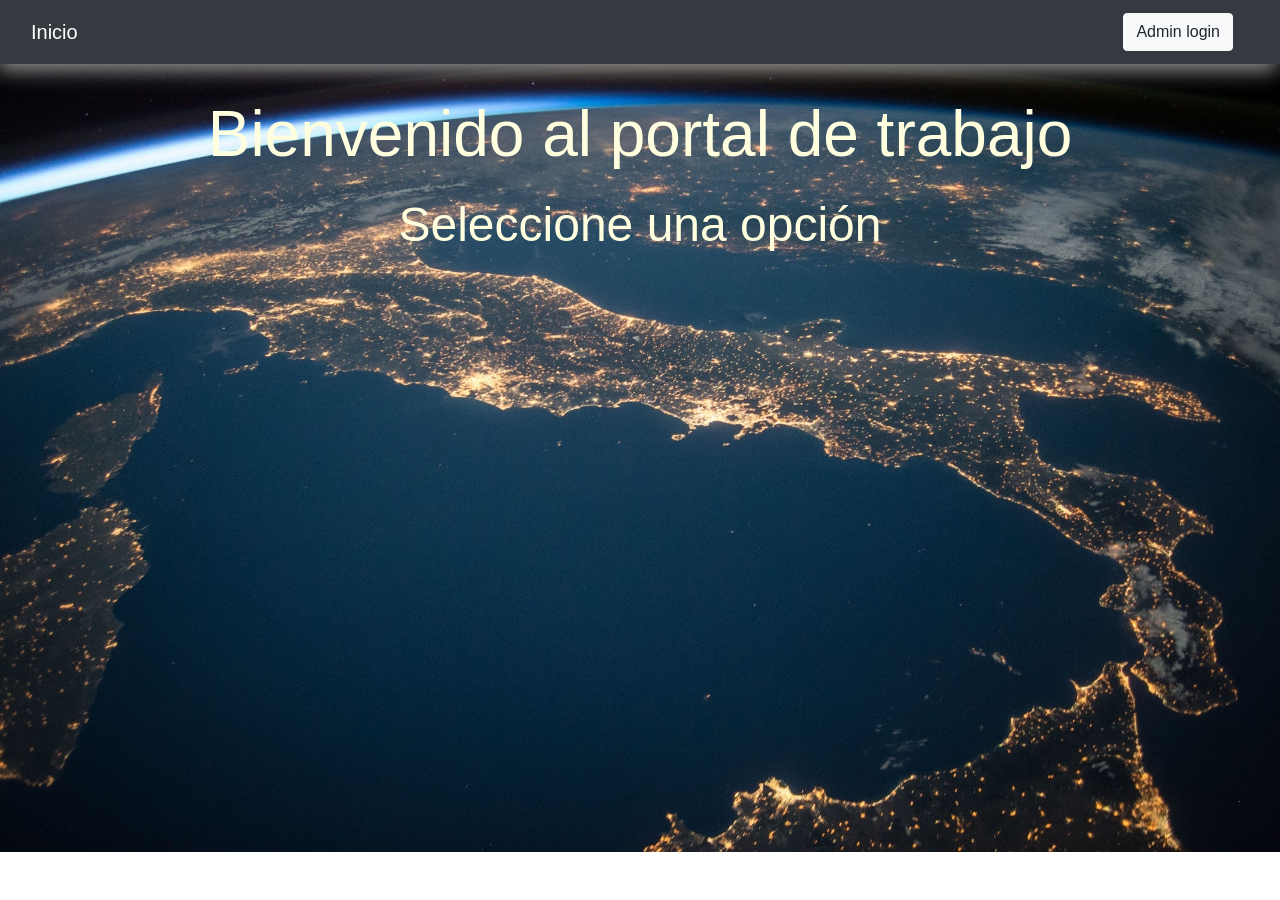
<file: index.html>
<!DOCTYPE html>
<html lang="en">
<head>
    <meta charset="UTF-8">
    <meta http-equiv="X-UA-Compatible" content="IE=edge">
    <meta name="viewport" content="width=device-width, initial-scale=1.0">
    <title>Bolsa de trabajo</title>
    <link rel="stylesheet" href="https://cdn.jsdelivr.net/npm/bootstrap@4.6.0/dist/css/bootstrap.min.css" integrity="sha384-B0vP5xmATw1+K9KRQjQERJvTumQW0nPEzvF6L/Z6nronJ3oUOFUFpCjEUQouq2+l" crossorigin="anonymous">
    <link rel="stylesheet" href="css/styles.css">
    
</head>
<body class="index">

    <nav class="navbar navbar-dark bg-dark">
        <div class="container-fluid">
            <a class="navbar-brand navbar-a" href="#index.html">Inicio</a>
            <a class="navbar-brand ml-auto" href="php/admin/loginAdmin.php"><button class="btn btn-light">Admin login</button></a>
        </div>
      </nav>


    <h1 class="text-center h1-index aniview" data-av-animation="slideInRight">Bienvenido al portal de trabajo</h1>
    <p class="text-center mt-3 p-index">Seleccione una opción</p>
    
    <section class="choose">
        <a href="alumnos.html" class="a-index"><button class="btn btn-dark btn-lg index-button">Inscripción de alumnos</button></a>
        <a href="empresas.html" class="a-index"><button class="btn btn-dark btn-lg index-button">Inscripción de empresas</button></a>
    </section>
    
    <section class="choose">
        <a href="listaAlumnos.html" class="a-index"><button class="btn btn-dark btn-lg index-button">Listado de alumnos</button></a>
        <a href="empresas.html" class="a-index"><button class="btn btn-dark btn-lg index-button">Listado de empresas</button></a>
    </section>
    

    <script src="https://code.jquery.com/jquery-3.6.0.js"integrity="sha256-H+K7U5CnXl1h5ywQfKtSj8PCmoN9aaq30gDh27Xc0jk="crossorigin="anonymous"></script>
    <script src="https://cdn.jsdelivr.net/npm/bootstrap@4.6.0/dist/js/bootstrap.bundle.min.js" integrity="sha384-Piv4xVNRyMGpqkS2by6br4gNJ7DXjqk09RmUpJ8jgGtD7zP9yug3goQfGII0yAns" crossorigin="anonymous"></script>
    <script src="js/funcionesIndex.js"></script>
</body>

</html>
</file>
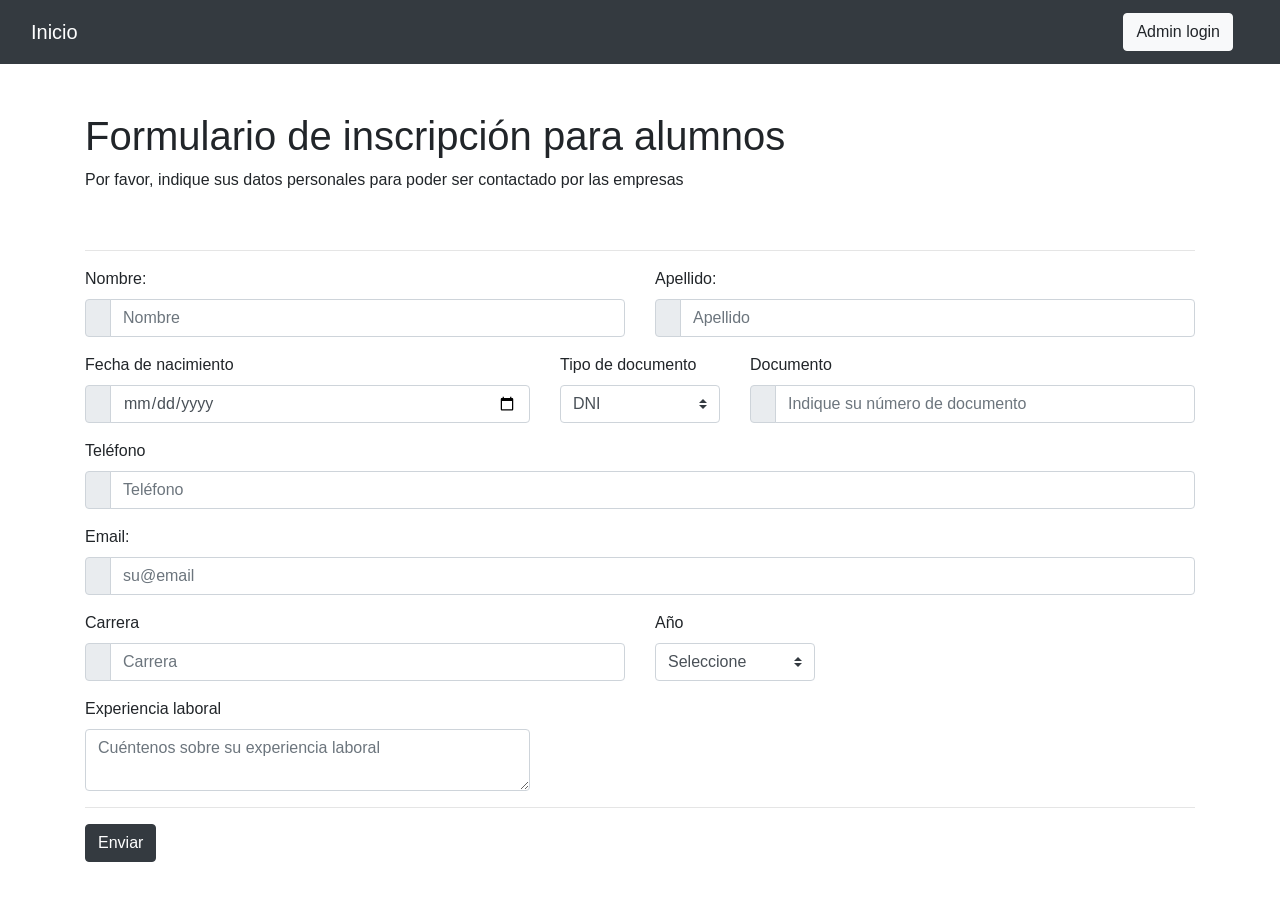
<file: alumnos.html>
<!DOCTYPE html>
<html lang="en">
<head>
    <meta charset="UTF-8">
    <meta http-equiv="X-UA-Compatible" content="IE=edge">
    <meta name="viewport" content="width=device-width, initial-scale=1.0">
    <title>Bolsa de trabajo - Dejar datos</title>
    <link rel="stylesheet" href="https://cdn.jsdelivr.net/npm/bootstrap@4.6.0/dist/css/bootstrap.min.css" integrity="sha384-B0vP5xmATw1+K9KRQjQERJvTumQW0nPEzvF6L/Z6nronJ3oUOFUFpCjEUQouq2+l" crossorigin="anonymous">
</head>
<body>


    <nav class="navbar navbar-dark bg-dark">
        <div class="container-fluid">
            <a class="navbar-brand navbar-a" href="index.html">Inicio</a>
            <a class="navbar-brand ml-auto" href="php/admin/loginAdmin.php"><button class="btn btn-light">Admin login</button></a>
        </div>
      </nav>
    
    <div class="container mt-5">
        <h1>Formulario de inscripción para alumnos</h1>
        <p>Por favor, indique sus datos personales para poder ser contactado por las empresas</p>
        <div class="alert" id="messages"></div>
       <form id="alumn-form">
        <hr />
            <div class="row">
                <div class="col-6">
                    <div class="form-group">
                        <label for="name">Nombre:</label>
                        <div class="input-group">
                            <div class="input-group-prepend">
                              <div class="input-group-text"><i class="fas fa-user"></i></div>
                            </div>
                            <input type="text" class="form-control" placeholder="Nombre" id="alumn-name" name="alumn-name" required />               
                        </div>
                    </div>
                </div>
                <div class="col-6">
                    <div class="form-group">
                        <label for="surname">Apellido:</label>
                        <div class="input-group">
                            <div class="input-group-prepend">
                              <div class="input-group-text"><i class="fas fa-user"></i></div>
                            </div>
                            <input type="text" class="form-control" placeholder="Apellido" id="alumn-surname" name="alumn-surname" required />               
                        </div>
                    </div>
                </div>   
            </div>
            
            <div class="row">
                <div class="col-5">
                    <div class="form-group">
                        <label for="alumn-born">Fecha de nacimiento</label>
                        <div class="input-group">
                            <div class="input-group-prepend">
                              <div class="input-group-text"><i class="fas fa-user"></i></div>
                            </div>
                            <input type="date" class="form-control" placeholder="Nombre" id="alumn-born" name="alumn-born" required />               
                        </div>
                    </div>
                </div>
                <div class="col-2">
                    <label for="document-type">Tipo de documento</label>
                    <select class="custom-select" id="doc-type" name="docu-type" required>
                        <option selected>DNI</option>
                        <option>Pasaporte</option>
                        <option>Carnet de extranjería</option>
                    </select> 
                </div>
                <div class="col-5">
                    <div class="form-group">
                        <label for="doc-number">Documento</label>
                        <div class="input-group">
                            <div class="input-group-prepend">
                              <div class="input-group-text"><i class="fas fa-mobile-alt"></i></div>
                            </div>
                            <input type="number" class="form-control" id="doc-number" name="doc-number" placeholder="Indique su número de documento" required />               
                        </div>
                    </div>
                </div>
            </div>
            <div class="form-group">
                <label for="phone">Teléfono</label>
                <div class="input-group">
                    <div class="input-group-prepend">
                      <div class="input-group-text"><i class="fas fa-mobile-alt"></i></div>
                    </div>
                    <input type="text" class="form-control" id="alumn-phone" name="alumn-phone" placeholder="Teléfono" required />               
                </div>
            </div>
            <div class="form-group">
                <label for="alumn-email">Email:</label>
                <div class="input-group">
                    <div class="input-group-prepend">
                      <div class="input-group-text"><i class="fas fa-envelope"></i></div>
                    </div>
                    <input type="email" class="form-control" id="alumn-email" name="alumn-email" placeholder="su@email" required />               
                </div>
            </div>
            <!-- carrera -->
            <div class="form-group">
                <div class="row">
                    <div class="col-6">
                        <label for="alumn-career">Carrera</label>
                        <div class="input-group">
                            <div class="input-group-prepend">
                              <div class="input-group-text"><i class="fas fa-user"></i></div>
                            </div>
                            <input type="text" class="form-control" placeholder="Carrera" id="alumn-career" name="alumn-career" required />   
                            </div>
                        </div>
                    <div class="col-2">
                        <label for="career-year">Año</label>
                        <select class="custom-select" id="career-year" name="career-year" required>
                            <option selected disabled value="">Seleccione</option>
                            <option>1</option>
                            <option>2</option>
                            <option>3</option>
                            <option>4</option>
                            <option>5</option>
                            <option>6</option>   
                        </select>       
                    </div>
                    </div>
            </div>       
            <!-- experiencia -->
            <div class="form-group">
                <div class="row">
                    <div class="col-5">
                        <label for="alumn-work-exp">Experiencia laboral</label>
                        <textarea placeholder="Cuéntenos sobre su experiencia laboral" id="alumn-work-exp" name="alumn-work-exp" class="form-control" required></textarea>
                    </div>
                </div>
            </div>
    
            <hr />
            <!-- submit -->
            <button type="submit" id="send" name="send" class="btn btn-dark">Enviar</button>
            <div id="respuesta">

            </div>
        </form>
    </div>



<script src="https://code.jquery.com/jquery-3.6.0.js"
integrity="sha256-H+K7U5CnXl1h5ywQfKtSj8PCmoN9aaq30gDh27Xc0jk="
crossorigin="anonymous"></script>
<script src="https://cdn.jsdelivr.net/npm/bootstrap@4.6.0/dist/js/bootstrap.bundle.min.js" integrity="sha384-Piv4xVNRyMGpqkS2by6br4gNJ7DXjqk09RmUpJ8jgGtD7zP9yug3goQfGII0yAns" crossorigin="anonymous"></script>
<script src="js/registrarAlumnos.js"></script>
</body>
</html>
</file>
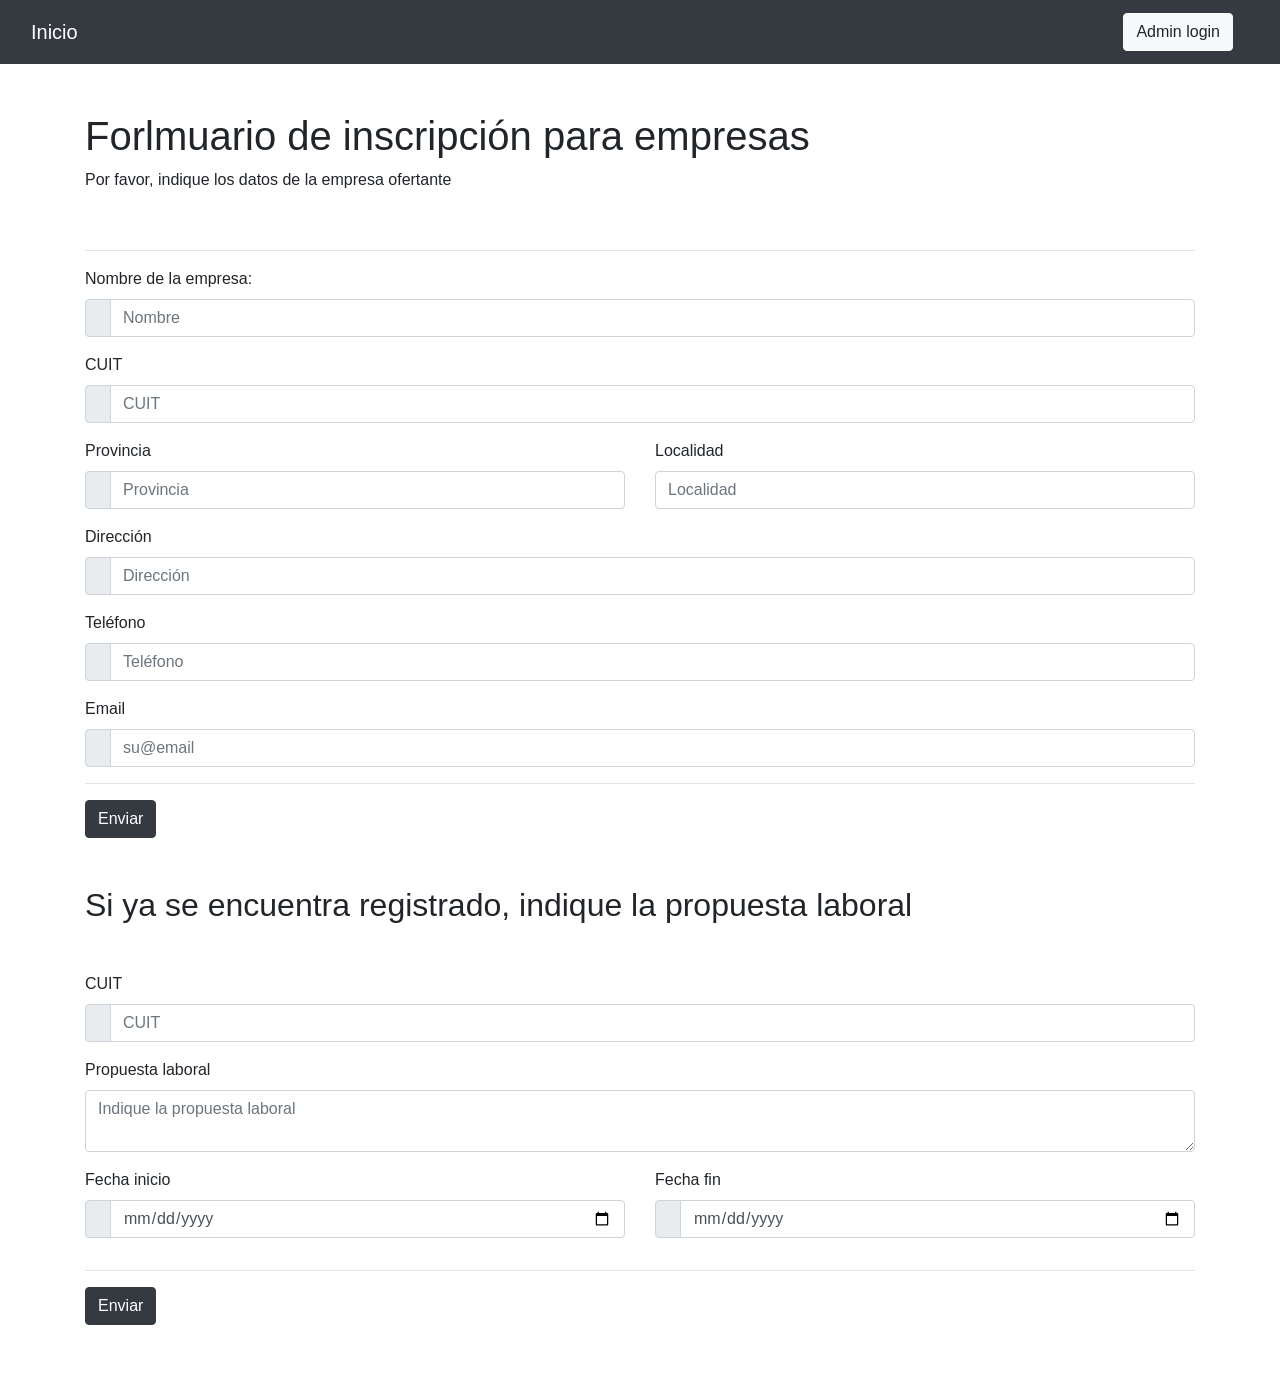
<file: empresas.html>
<!DOCTYPE html>
<html lang="en">
<head>
    <meta charset="UTF-8">
    <meta http-equiv="X-UA-Compatible" content="IE=edge">
    <meta name="viewport" content="width=device-width, initial-scale=1.0">
    <title>Bolsa de trabajo - Dejar datos</title>
    <link rel="stylesheet" href="https://cdn.jsdelivr.net/npm/bootstrap@4.6.0/dist/css/bootstrap.min.css" integrity="sha384-B0vP5xmATw1+K9KRQjQERJvTumQW0nPEzvF6L/Z6nronJ3oUOFUFpCjEUQouq2+l" crossorigin="anonymous">
</head>
<body>

    <nav class="navbar navbar-dark bg-dark">
        <div class="container-fluid">
            <a class="navbar-brand navbar-a" href="index.html">Inicio</a>
            <a class="navbar-brand ml-auto" href="php/admin/loginAdmin.php"><button class="btn btn-light">Admin login</button></a>
        </div>
      </nav>


    <div class="container mt-5">
        <h1>Forlmuario de inscripción para empresas</h1>
        <p>Por favor, indique los datos de la empresa ofertante</p>
        <div class="alert" id="messages"></div>
        <form id="comp-form">   
        <hr />
            <div class="form-group">
                <label for="comp-name">Nombre de la empresa:</label>
                <div class="input-group">
                    <div class="input-group-prepend">
                      <div class="input-group-text"><i class="fas fa-user"></i></div>
                    </div>
                    <input type="text" class="form-control" placeholder="Nombre" id="comp-name" name="comp-name" required />               
                </div>
            </div>
            <div class="form-group">
                <label for="cuit">CUIT</label>
                <div class="input-group">
                    <div class="input-group-prepend">
                      <div class="input-group-text"><i class="fas fa-user"></i></div>
                    </div>
                    <input type="number" class="form-control" placeholder="CUIT" id="cuit" name="cuit" required />               
                </div>
            </div>
            <div class="form-group">
                <div class="row">
                    <div class="col-6">
                        <label for="province">Provincia</label>
                        <div class="input-group">
                            <div class="input-group-prepend">
                              <div class="input-group-text"><i class="fas fa-user"></i></div>
                            </div>
                            <input type="text" class="form-control" placeholder="Provincia" id="province" name="province" required />   
                            </div>
                        </div>
                    <div class="col-6">
                        <label for="district">Localidad</label>
                        <input type="text" class="form-control" placeholder="Localidad" id="district" name="district" required />   
                              
                    </div>
                </div>
            </div>       
            <div class="form-group">
                <label for="address">Dirección</label>
                <div class="input-group">
                    <div class="input-group-prepend">
                      <div class="input-group-text"><i class="fas fa-envelope"></i></div>
                    </div>
                    <input type="text" class="form-control" id="address" name="address" placeholder="Dirección" required />               
                </div>
            </div>
            <div class="form-group">
                <label for="phone">Teléfono</label>
                <div class="input-group">
                    <div class="input-group-prepend">
                      <div class="input-group-text"><i class="fas fa-mobile-alt"></i></div>
                    </div>
                    <input type="text" class="form-control" id="phone" name="phone" placeholder="Teléfono" required />               
                </div>
            </div> 
            <div class="form-group">
                <label for=>Email</label>
                <div class="input-group">
                    <div class="input-group-prepend">
                      <div class="input-group-text"><i class="fas fa-envelope"></i></div>
                    </div>
                    <input type="email" class="form-control" id="mail" name="mail" placeholder="su@email" required />               
                </div>
            </div>
            <hr />
            <button type="submit" id="send-comp" name="send" class="btn btn-dark">Enviar</button>
        </form>
        <div id="respuesta"></div>
        
        <div class="my-5">
            <h2>Si ya se encuentra registrado, indique la propuesta laboral</h2>
            <form id="oferta" class="my-5">
                <div class="form-group">
                    <label for="prop-cuit">CUIT</label>
                    <div class="input-group">
                        <div class="input-group-prepend">
                        <div class="input-group-text"><i class="fas fa-user"></i></div>
                        </div>
                        <input type="number" class="form-control" placeholder="CUIT" id="prop-cuit" name="prop-cuit" required />               
                    </div>
                </div>
                    <div class="form-group">
                        <label for="subject">Propuesta laboral</label>
                        <textarea placeholder="Indique la propuesta laboral" id="subject" name="subject" class="form-control" required></textarea>
                    </div>
                    <div class="form-group">
                        <div class="row">
                            <div class="col-6">
                                <label for="date-st">Fecha inicio</label>
                                    <div class="input-group">
                                        <div class="input-group-prepend">
                                        <div class="input-group-text"><i class="fas fa-user"></i></div>
                                        </div>
                                        <input type="date" class="form-control" placeholder="Nombre" id="date-st" name="date-st" required />               
                                    </div>
                            </div>
                            <div class="col-6">
                                <div class="form-group">
                                    <label for="date-fin">Fecha fin</label>
                                    <div class="input-group">
                                        <div class="input-group-prepend">
                                        <div class="input-group-text"><i class="fas fa-user"></i></div>
                                        </div>
                                        <input type="date" class="form-control" placeholder="Nombre" id="date-fin" name="date-fin" required />               
                                    </div>
                                </div>
                            </div>
                        </div>
                    </div>
        
                    <hr />
                    <button type="submit" id="send" name="send" class="btn btn-dark">Enviar</button>
                </form>
                <div id="respuesta-propuesta"></div>
               </div> 

        </div>
</div>

<script src="https://code.jquery.com/jquery-3.6.0.js"integrity="sha256-H+K7U5CnXl1h5ywQfKtSj8PCmoN9aaq30gDh27Xc0jk="crossorigin="anonymous"></script>
<script src="https://cdn.jsdelivr.net/npm/bootstrap@4.6.0/dist/js/bootstrap.bundle.min.js" integrity="sha384-Piv4xVNRyMGpqkS2by6br4gNJ7DXjqk09RmUpJ8jgGtD7zP9yug3goQfGII0yAns" crossorigin="anonymous"></script>
<script src="js/registrarEmpresas-Propuestas.js"></script>
</body>
</html>
</file>
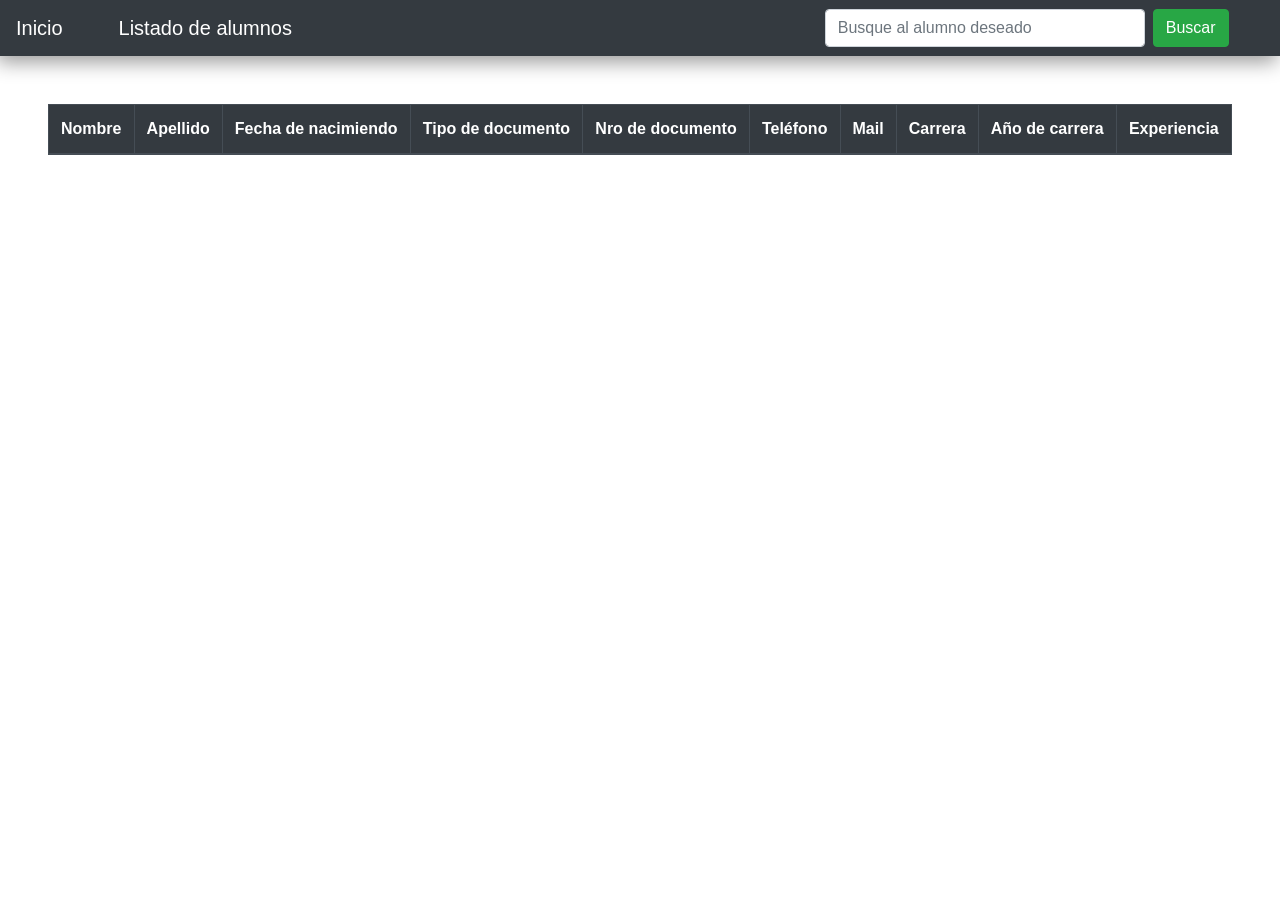
<file: listaAlumnos.html>
<!DOCTYPE html>
<html lang="en">
<head>
    <meta charset="UTF-8">
    <meta http-equiv="X-UA-Compatible" content="IE=edge">
    <meta name="viewport" content="width=device-width, initial-scale=1.0">
    <title>Lista alumnos</title>
    <link rel="stylesheet" href="https://cdn.jsdelivr.net/npm/bootstrap@4.6.0/dist/css/bootstrap.min.css" integrity="sha384-B0vP5xmATw1+K9KRQjQERJvTumQW0nPEzvF6L/Z6nronJ3oUOFUFpCjEUQouq2+l" crossorigin="anonymous">
    <link rel="stylesheet" href="css/styles.css">
</head>
<body>

    
    <nav class="navbar navbar-expand-lg navbar-dark bg-dark">
        <a class="navbar-brand mr-auto" href="index.html">Inicio</a>
        <div class="container">
            
            <h4 class="navbar-brand lista-alumnos-h4">Listado de alumnos</h4>
            <ul class="navbar-nav ml-auto ul-form">
                <form class="form-inline my-2 my-lg-0">
                    <input type="search" id="search" class="form-control mr-sm-2" placeholder="Busque al alumno deseado">
                    <button class="btn btn-success my-2 my-sm-0" type="submit">
                        Buscar
                    </button>
                </form>
            </ul> 
        </div>
    </nav>


    <div class="m-5">
        <table class="table table-bordered table-lg table-responsive-lg">
            <thead class="thead-dark">
                <tr>
                    <th>Nombre</th>
                    <th>Apellido</th>
                    <th>Fecha de nacimiendo</th>
                    <th>Tipo de documento</th>
                    <th>Nro de documento</th>
                    <th>Teléfono</th>
                    <th>Mail</th>
                    <th>Carrera</th>
                    <th>Año de carrera</th>
                    <th>Experiencia</th>
                </tr>
            </thead>
            <tbody id="alumns"></tbody>

        </table>



    <script src="https://code.jquery.com/jquery-3.6.0.js"integrity="sha256-H+K7U5CnXl1h5ywQfKtSj8PCmoN9aaq30gDh27Xc0jk="crossorigin="anonymous"></script>
    <script src="https://cdn.jsdelivr.net/npm/bootstrap@4.6.0/dist/js/bootstrap.bundle.min.js" integrity="sha384-Piv4xVNRyMGpqkS2by6br4gNJ7DXjqk09RmUpJ8jgGtD7zP9yug3goQfGII0yAns" crossorigin="anonymous"></script>
    <script src="js/getAlumnos.js"></script>
</body>
</html>
</file>
<file: css/styles.css>
nav{
    box-shadow: -3px 6px 20px 0px #999;
}

.navbar-a{
    color:white;
}

.index{
    background-image: url("../img/red-global-4.jpg");
    background-repeat: no-repeat;
    background-size: 100%;
}

a:link, a:visited, a:active { 
     text-decoration:none;}

.h1-index{
    color:lightyellow;
    font-size: 4em;
    margin-top: 0.5em;
}

.h2-index{
    color:lightyellow;
}

.p-index{
    color:lightyellow;
    font-size: 3em;
}

.a-index{
    color: white
}

.choose{
    margin-top: 10em;
    display: flex;
    justify-content: space-evenly;
}


.index-button{
    opacity: 0;
    width: 5em;
    height: 5em;
    border-radius: 10%;
}


.login-body{
    background-color: black;
}



/**************************Lista Alumnos.html*********************************/
.lista-alumnos-h4{
    margin:0;
}

/*************************************************************/

#search{
    width: 20em;
}
</file>
